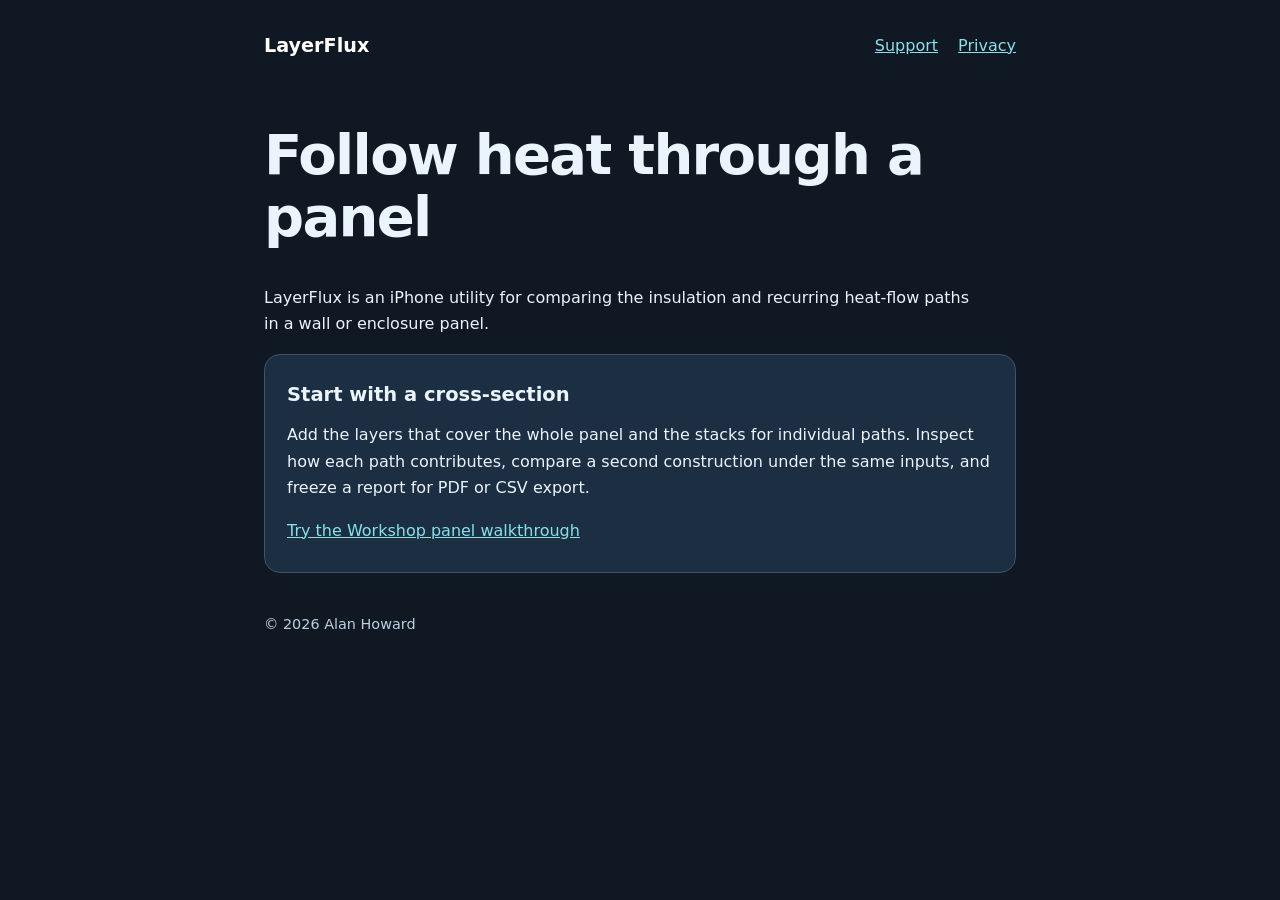
<file: index.html>
<!doctype html><html lang="en"><head><meta charset="utf-8"><meta name="viewport" content="width=device-width,initial-scale=1"><title>LayerFlux</title><link rel="stylesheet" href="style.css"></head><body><header><a class="brand" href="index.html">LayerFlux</a><nav aria-label="Site"><a href="support.html">Support</a><a href="privacy.html">Privacy</a></nav></header><main><h1>Follow heat through a panel</h1><p>LayerFlux is an iPhone utility for comparing the insulation and recurring heat-flow paths in a wall or enclosure panel.</p><section><h2>Start with a cross-section</h2><p>Add the layers that cover the whole panel and the stacks for individual paths. Inspect how each path contributes, compare a second construction under the same inputs, and freeze a report for PDF or CSV export.</p><p><a href="support.html">Try the Workshop panel walkthrough</a></p></section></main><footer>© 2026 Alan Howard</footer></body></html>
</file>
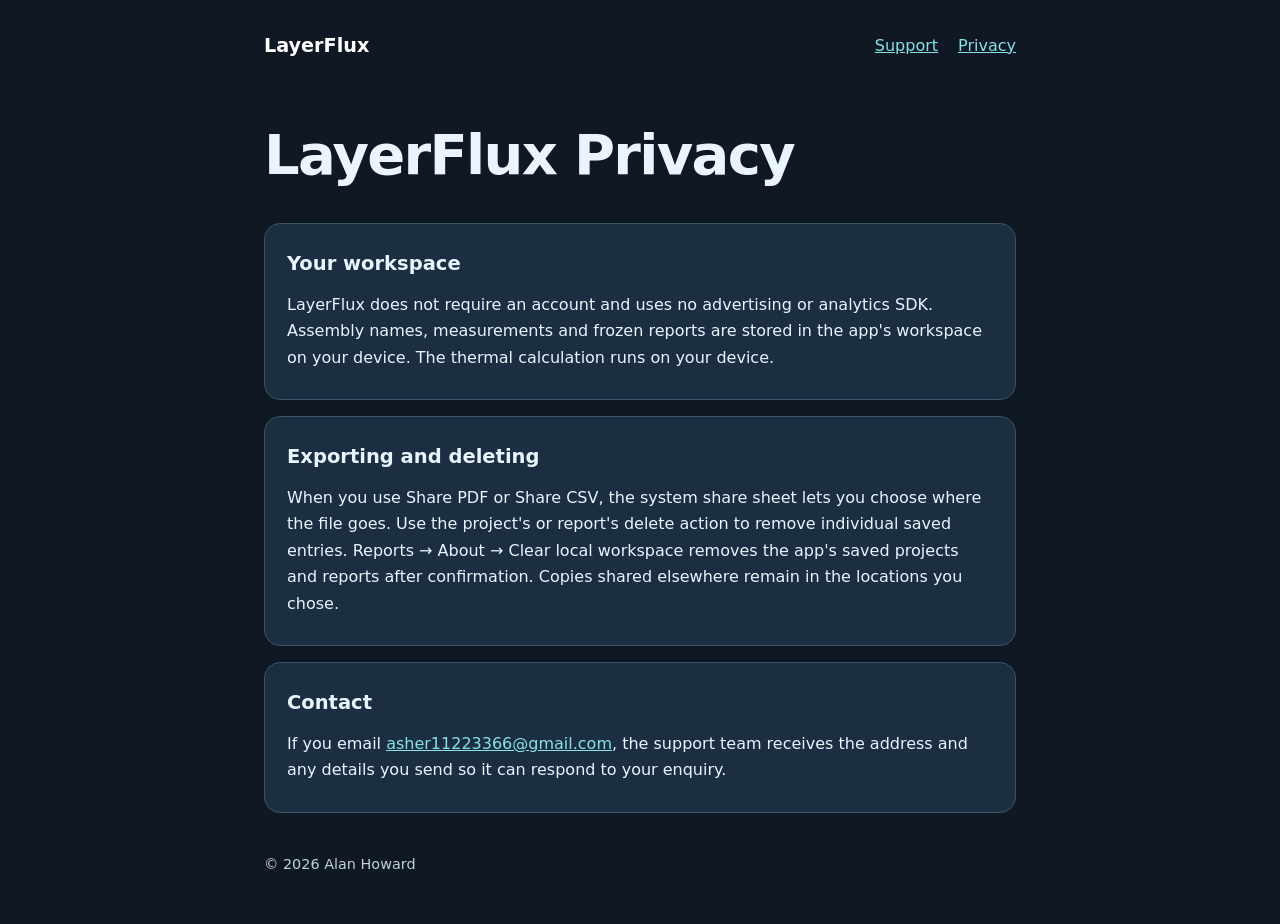
<file: privacy.html>
<!doctype html><html lang="en"><head><meta charset="utf-8"><meta name="viewport" content="width=device-width,initial-scale=1"><title>LayerFlux Privacy</title><link rel="stylesheet" href="style.css"></head><body><header><a class="brand" href="index.html">LayerFlux</a><nav aria-label="Site"><a href="support.html">Support</a><a href="privacy.html" aria-current="page">Privacy</a></nav></header><main><h1>LayerFlux Privacy</h1><section><h2>Your workspace</h2><p>LayerFlux does not require an account and uses no advertising or analytics SDK. Assembly names, measurements and frozen reports are stored in the app's workspace on your device. The thermal calculation runs on your device.</p></section><section><h2>Exporting and deleting</h2><p>When you use Share PDF or Share CSV, the system share sheet lets you choose where the file goes. Use the project's or report's delete action to remove individual saved entries. Reports → About → Clear local workspace removes the app's saved projects and reports after confirmation. Copies shared elsewhere remain in the locations you chose.</p></section><section><h2>Contact</h2><p>If you email <a href="mailto:asher11223366@gmail.com">asher11223366@gmail.com</a>, the support team receives the address and any details you send so it can respond to your enquiry.</p></section></main><footer>© 2026 Alan Howard</footer></body></html>
</file>
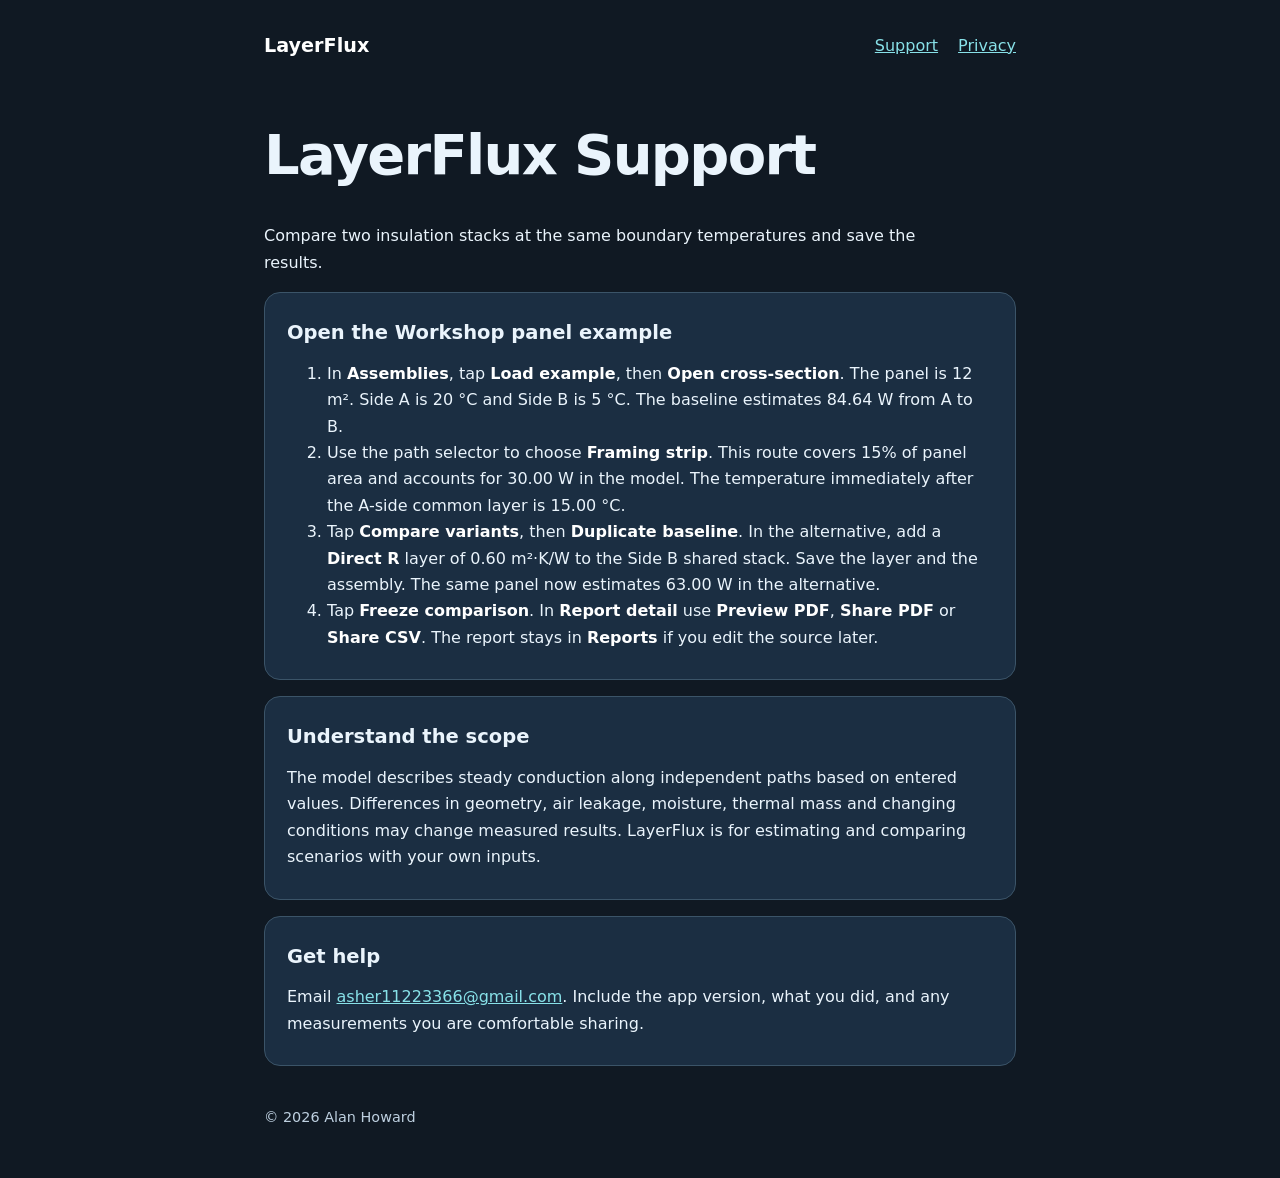
<file: support.html>
<!doctype html><html lang="en"><head><meta charset="utf-8"><meta name="viewport" content="width=device-width,initial-scale=1"><title>LayerFlux Support</title><link rel="stylesheet" href="style.css"></head><body><header><a class="brand" href="index.html">LayerFlux</a><nav aria-label="Site"><a href="support.html" aria-current="page">Support</a><a href="privacy.html">Privacy</a></nav></header><main><h1>LayerFlux Support</h1><p>Compare two insulation stacks at the same boundary temperatures and save the results.</p><section><h2>Open the Workshop panel example</h2><ol><li>In <strong>Assemblies</strong>, tap <strong>Load example</strong>, then <strong>Open cross-section</strong>. The panel is 12 m². Side A is 20 °C and Side B is 5 °C. The baseline estimates 84.64 W from A to B.</li><li>Use the path selector to choose <strong>Framing strip</strong>. This route covers 15% of panel area and accounts for 30.00 W in the model. The temperature immediately after the A-side common layer is 15.00 °C.</li><li>Tap <strong>Compare variants</strong>, then <strong>Duplicate baseline</strong>. In the alternative, add a <strong>Direct R</strong> layer of 0.60 m²·K/W to the Side B shared stack. Save the layer and the assembly. The same panel now estimates 63.00 W in the alternative.</li><li>Tap <strong>Freeze comparison</strong>. In <strong>Report detail</strong> use <strong>Preview PDF</strong>, <strong>Share PDF</strong> or <strong>Share CSV</strong>. The report stays in <strong>Reports</strong> if you edit the source later.</li></ol></section><section><h2>Understand the scope</h2><p>The model describes steady conduction along independent paths based on entered values. Differences in geometry, air leakage, moisture, thermal mass and changing conditions may change measured results. LayerFlux is for estimating and comparing scenarios with your own inputs.</p></section><section><h2>Get help</h2><p>Email <a href="mailto:asher11223366@gmail.com">asher11223366@gmail.com</a>. Include the app version, what you did, and any measurements you are comfortable sharing.</p></section></main><footer>© 2026 Alan Howard</footer></body></html>
</file>
<file: style.css>
:root{font:16px/1.65 system-ui,-apple-system,Segoe UI,sans-serif;color:#eaf4fc;background:#101923;--panel:#1b2e42;--muted:#bed0e0;--accent:#88e1e8;--border:#3b5468}*{box-sizing:border-box}body{max-width:800px;padding:24px;margin:auto}header{display:flex;align-items:center;justify-content:space-between;gap:14px;padding:6px 0 25px}nav{display:flex;gap:20px;flex-wrap:wrap}a{color:var(--accent)}.brand{font-size:1.2rem;font-weight:700;text-decoration:none;color:#fff}h1{font-size:clamp(2rem,7vw,3.5rem);line-height:1.1;letter-spacing:-.03em}h2{font-size:1.22rem;line-height:1.2}p,li{max-width:70ch}section{background:var(--panel);border:1px solid var(--border);border-radius:16px;padding:12px 22px;margin:16px 0}footer{padding:24px 0;color:var(--muted);font-size:.9rem}strong{color:#fff}@media(max-width:420px){body{padding:17px}header{align-items:flex-start;flex-direction:column;gap:0}nav{gap:14px}}
</file>
